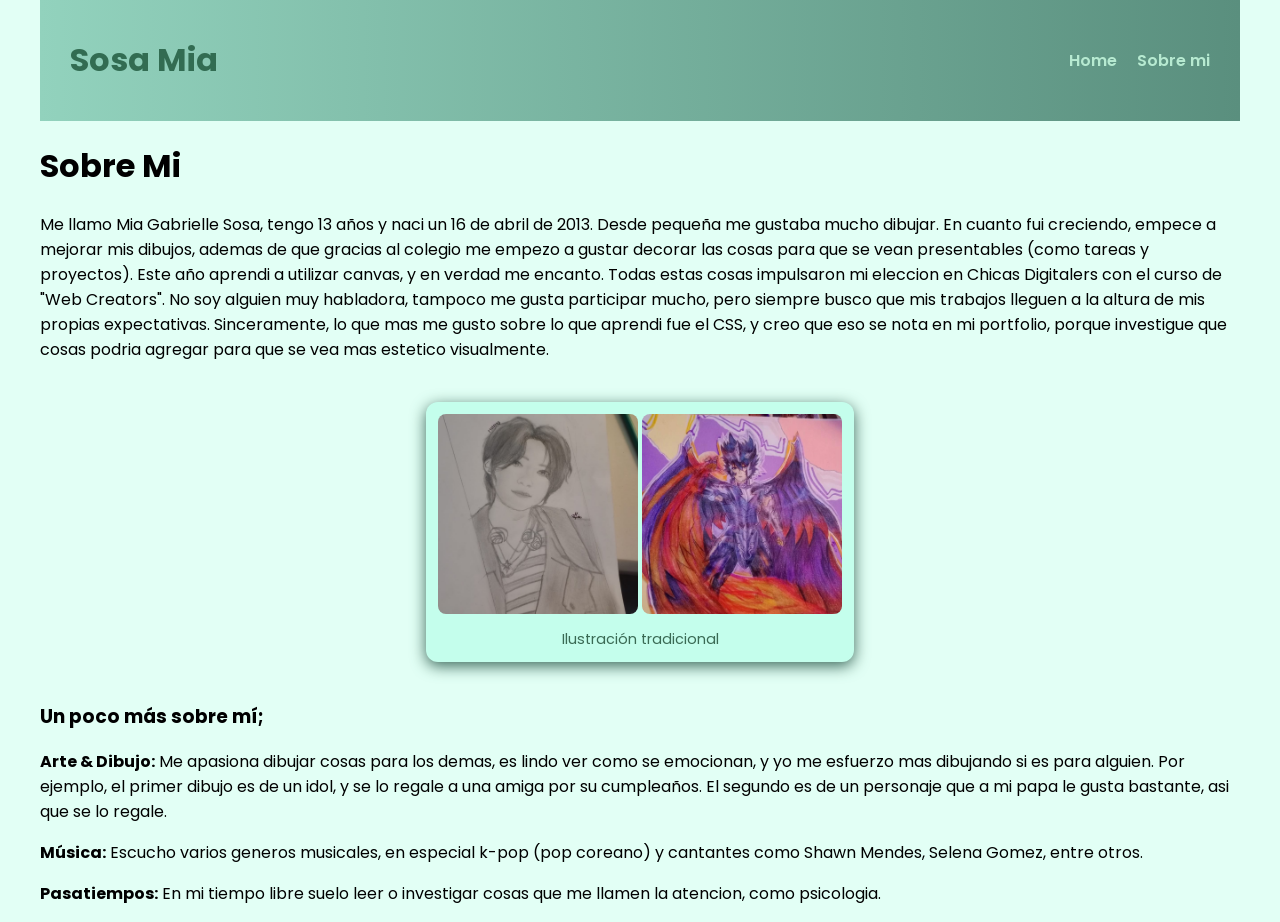
<file: sobremi.html>
<!DOCTYPE html>
<html lang="es">
    <head>
        <meta charset="UTF-8">
        <meta name="viewport" content="width=device-width, initial-scale=1.0">
        <title>Portafolio de Mia</title>
        <link rel="stylesheet" href="styles.css">
        <link rel="stylesheet" href="styles.css">
        <link rel="preconnect" href="https://fonts.googleapis.com">
<link rel="preconnect" href="https://fonts.gstatic.com" crossorigin>
<link href="https://fonts.googleapis.com/css2?family=Poppins:ital,wght@0,100;0,200;0,300;0,400;0,500;0,600;0,700;0,800;0,900;1,100;1,200;1,300;1,400;1,500;1,600;1,700;1,800;1,900&display=swap" rel="stylesheet">
    </head>
    <body>
        <header>
            <h1>Sosa Mia</h1>
            <nav>
                <ul>
                    <li>
                        <a href="index.html">Home</a>
                    </li>
                    <li>
                        <a href="sobremi.html">Sobre mi</a>
                    </li>
                </ul>
            </nav>
        </header>
<main>
            <h1>Sobre Mi</h1>
            <p></p>Me llamo Mia Gabrielle Sosa, tengo 13 años y naci un 16 de abril de 2013. Desde pequeña me gustaba mucho dibujar. En cuanto fui creciendo, empece a mejorar mis dibujos, ademas de que gracias al colegio me empezo a gustar decorar las cosas para que se vean presentables (como tareas y proyectos). Este año aprendi a utilizar canvas, y en verdad me encanto. Todas estas cosas impulsaron mi eleccion en Chicas Digitalers con el curso de "Web Creators". No soy alguien muy habladora, tampoco me gusta participar mucho, pero siempre busco que mis trabajos lleguen a la altura de mis propias expectativas. Sinceramente, lo que mas me gusto sobre lo que aprendi fue el CSS, y creo que eso se nota en mi portfolio, porque investigue que cosas podria agregar para que se vea mas estetico visualmente.
</main>
<div class="galeria-dibujos">
    <div class="tarjeta-dibujo">
        <img src="Minho.jpeg" alt="Dibujo tradicional o digital">
        <img src="Kagaho 2.jpeg" alt="Dibujo tradicional o digital">
        <p>Ilustración tradicional</p>
    </div>
</div>
<section class="datos-curiosos-seccion">
    <h3>Un poco más sobre mí;</h3>
    <div class="contenedor-datos">
        <div class="dato-item">
            <i class="fa-solid fa-palette"></i>
            <p><strong>Arte & Dibujo:</strong> Me apasiona dibujar cosas para los demas, es lindo ver como se emocionan, y yo me esfuerzo mas dibujando si es para alguien. Por ejemplo, el primer dibujo es de un idol, y se lo regale a una amiga por su cumpleaños. El segundo es de un personaje que a mi papa le gusta bastante, asi que se lo regale.</p>
        </div>
        <div class="dato-item">
            <i class="fa-solid fa-music"></i>
            <p><strong>Música:</strong> Escucho varios generos musicales, en especial k-pop (pop coreano) y cantantes como Shawn Mendes, Selena Gomez, entre otros.</p>
        </div>
        <div class="dato-item">
            <i class="fa-solid fa-gamepad"></i>
            <p><strong>Pasatiempos:</strong> En mi tiempo libre suelo leer o investigar cosas que me llamen la atencion, como psicologia.</p>
        </div>
    </div>
</section>
    </body>
</html>
</file>
<file: styles.css>
body {
    background-color:rgb(226, 255, 245);
    margin: 0;
    font-family: 'Poppins', sans-serif;
    padding: 0 40px;
    box-sizing: border-box;
}

.programer_name {
    color:rgb(85, 176, 144);
    font-family: inherit;
}

.chicas_class {
    color:rgb(50, 117, 97);
    font-family: inherit;
}
.image {
    height: 210px;
    width: 200px;
    border-radius: 8px;
    object-fit: cover;
}

header {
    background: linear-gradient(90deg, rgb(146, 210, 189) 0%, rgb(90, 143, 126) 100%);
    padding: 15px 30px;
    display:flex;
    justify-content: space-between;
    align-items: center;
}

header nav ul {
    list-style: none;
    display: flex;
    gap: 20px;
    margin: 0;
    padding: 0;
}

header nav ul li a {
    text-decoration: none;
    color: rgb(183, 234, 209);
    font-weight: 600;
    position: relative;
    padding-bottom: 5px;
}

header nav ul li a::after {
    content: '';
    position: absolute;
    width: 0;
    height: 2px;
    bottom: 0;
    left: 0;
    background-color: rgb(120, 204, 175);
    transition: width 0.3s ease;
}

header nav ul li a:hover::after {
    width: 100%;
}

.contenedor_padre {
   display: flex;
   flex-direction: column;
   align-items: center;
   justify-content: center;
   gap: 30px;
   max-width: 900px;
   margin: 40px auto;
   padding: 0 20px;
   width: 100%;
   background-color: aliceblue;
}

.presentacion {
    display: flex;
    align-items: center;
    gap: 40px;
}

.image-redonda {
width: 250px;
height: 250px;
border-radius: 50%;
object-fit: cover;
border: 4px rgb(68, 108, 92);
box-shadow: 0px 4px 15px rgb(40, 120, 88);
display: block;
margin: 0 auto;
}

.habilidades-section h2{
    color: rgb(30, 62, 51);
    margin-bottom: 20px;
    display: flex;
    flex-direction: column;
    align-items: center;
    width: 100%;
}

.habilidades-seccion {
    display: flex;
    flex-direction: column;
    align-items: center;
    width: 100%;
    margin-top: 20px;
}

.habilidades-seccion div {
    display: flex;
    gap: 25px;
    justify-content: center;
    width: 100%;
    flex-wrap: wrap;
    flex-direction: row;
}

.tarjeta-habilidad {
    background-color: white;
    border-radius: 15px;
    padding: 25px;
    width: 280px;
    box-sizing: border-box;
    box-shadow: 0px 5px 15px rgb(88, 147, 121);
    border-left: 6px solid rgb(75, 140, 112);
    display: flex;
    flex-direction: column;
    align-items: flex-start;
    text-align: left;
    transition: transform 0.3s ease, box-shadow 0.3s ease;
}

.tarjeta-habilidad h3 {
    margin: 0 0 8px 0 !important;
    color: rgb(34, 73, 56)
}

.tarjeta-habilidad p {
    margin: 0;
    color: #555;
    font-size: 0.95rem;
}

.tarjeta-habilidad:hover {
    transform: translateY(-5px);
    box-shadow: 0px 8px 20px rgba(146, 210, 189, 0.6);
}

.contenido_izquierdo {
    flex: 1;
    margin-right: 40px;
}

header h1 {
    color: rgb(50, 108, 82)
}

main h2 {
    color: rgb(64, 132, 108) !important;
}

main h3 {
    color: rgb(64, 132, 108) !important;
}

main section div a button {
    font-family: 'Poppins', sans-serif;
    font-weight: 600;
    padding: 12px 25px;
    border: none;
    border-radius: 30px;
    color: white;
    cursor: pointer;
    box-shadow: 0px 4px 10px rgba(0, 0, 0, 0.15);
    transition: all 0.3s ease;
}

main section div a button:hover {
    transform: translateY(-4px);
    box-shadow: 0px 8px 20px rgba(0, 0, 0, 0.2);
}

main section div a:nth-child(1) button {
    background-color: #25D366;
}

main section div a:nth-child(2) button {
    background: linear-gradient(45deg, #f09433, #dc2743, #bc1888);
}

main section div a:nth-child(3) button {
    background-color: #24292e;
}

main section:last-of-type div {
    display: flex;
    justify-content: center;
    gap: 15px;
    margin-top: 15px;
}

main section h3 {
    text-align: center;
}

sobremi-texto p {
    max-width: 700px;
    margin: 20px auto;
    line-height: 1.6;
    text-align: center;
}

.galeria-dibujos {
    display: flex;
    justify-content: center;
    gap: 30px;
    flex-wrap: wrap;
    margin: 40px auto;
    max-width: 800px;
}

.tarjeta-dibujo {
    background-color: #c4feec;
    padding: 12px;
    border-radius: 12px;
    box-shadow: 0px 4px 15px rgb(59, 104, 90);
    text-align: center;
    transition: transform 0.3s ease;
}

.tarjeta-dibujo img {
    width: 200px;
    height: 200px;
    object-fit: cover;
    border-radius: 8px;
}

.tarjeta-dibujo p {
    font-size: 0.9rem;
    color: #3a6a54;
    margin: 8px 0 0 0;
}

.tarjeta-dibujo:hover {
    transform: scale(1.05);
}
</file>
